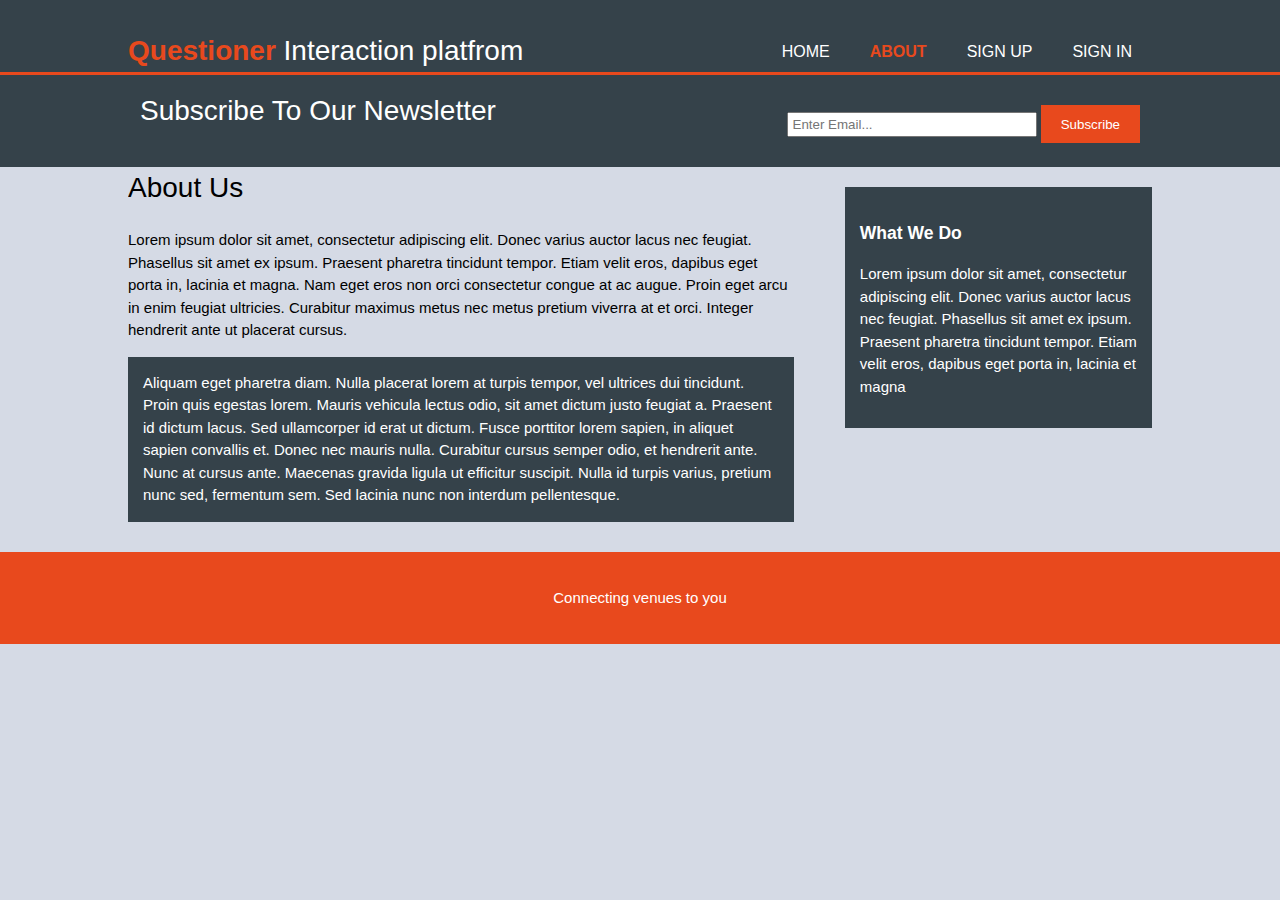
<file: UI/about.html>
<!DOCTYPE html>
<html>
  <head>
    <meta charset="utf-8">
    <meta name="viewport" content="width=device-width">
    <meta name="description" content="Meet up app">
	  <meta name="keywords" content="Meet up">
  	<meta name="author" content="Eric Muchogo">
    <title>Questioner | About</title>
    <link rel="stylesheet" href="style.css"type="text/css">
  </head>
  <body>
    <header>
      <div class="container">
        <div id="branding">
          <h1><span class="highlight">Questioner</span> Interaction platfrom</h1>
        </div>
        <nav>
          <ul>
            <li><a href="index.html">Home</a></li>
            <li class="current"><a href="about.html">About</a></li>
            <li><a href="signup.html">Sign Up</a></li>
            <li><a href="signin.html">Sign In</a></li>
          </ul>
        </nav>
      </div>
    </header>

    <section id="newsletter">
      <div class="container">
        <h1>Subscribe To Our Newsletter</h1>
        <form>
          <input type="email" placeholder="Enter Email...">
          <button type="submit" class="button_1">Subscribe</button>
        </form>
      </div>
    </section>

    <section id="main">
      <div class="container">
        <article id="main-col">
          <h1 class="page-title">About Us</h1>
          <p>
            Lorem ipsum dolor sit amet, consectetur adipiscing elit. Donec varius auctor lacus nec feugiat. Phasellus sit amet ex ipsum. Praesent pharetra tincidunt tempor. Etiam velit eros, dapibus eget porta in, lacinia et magna. Nam eget eros non orci consectetur congue at ac augue. Proin eget arcu in enim feugiat ultricies. Curabitur maximus metus nec metus pretium viverra at et orci. Integer hendrerit ante ut placerat cursus.
          </p>
          <p class="dark">
Aliquam eget pharetra diam. Nulla placerat lorem at turpis tempor, vel ultrices dui tincidunt. Proin quis egestas lorem. Mauris vehicula lectus odio, sit amet dictum justo feugiat a. Praesent id dictum lacus. Sed ullamcorper id erat ut dictum. Fusce porttitor lorem sapien, in aliquet sapien convallis et. Donec nec mauris nulla. Curabitur cursus semper odio, et hendrerit ante. Nunc at cursus ante. Maecenas gravida ligula ut efficitur suscipit. Nulla id turpis varius, pretium nunc sed, fermentum sem. Sed lacinia nunc non interdum pellentesque.
          </p>
        </article>

        <aside id="sidebar">
          <div class="dark">
            <h3>What We Do</h3>
            <p>Lorem ipsum dolor sit amet, consectetur adipiscing elit. Donec varius auctor lacus nec feugiat. Phasellus sit amet ex ipsum. Praesent pharetra tincidunt tempor. Etiam velit eros, dapibus eget porta in, lacinia et magna</p>
          </div>
        </aside>
      </div>
    </section>

    <footer>
      <p>Connecting venues to you</p>
    </footer>
  </body>
</html>
</file>
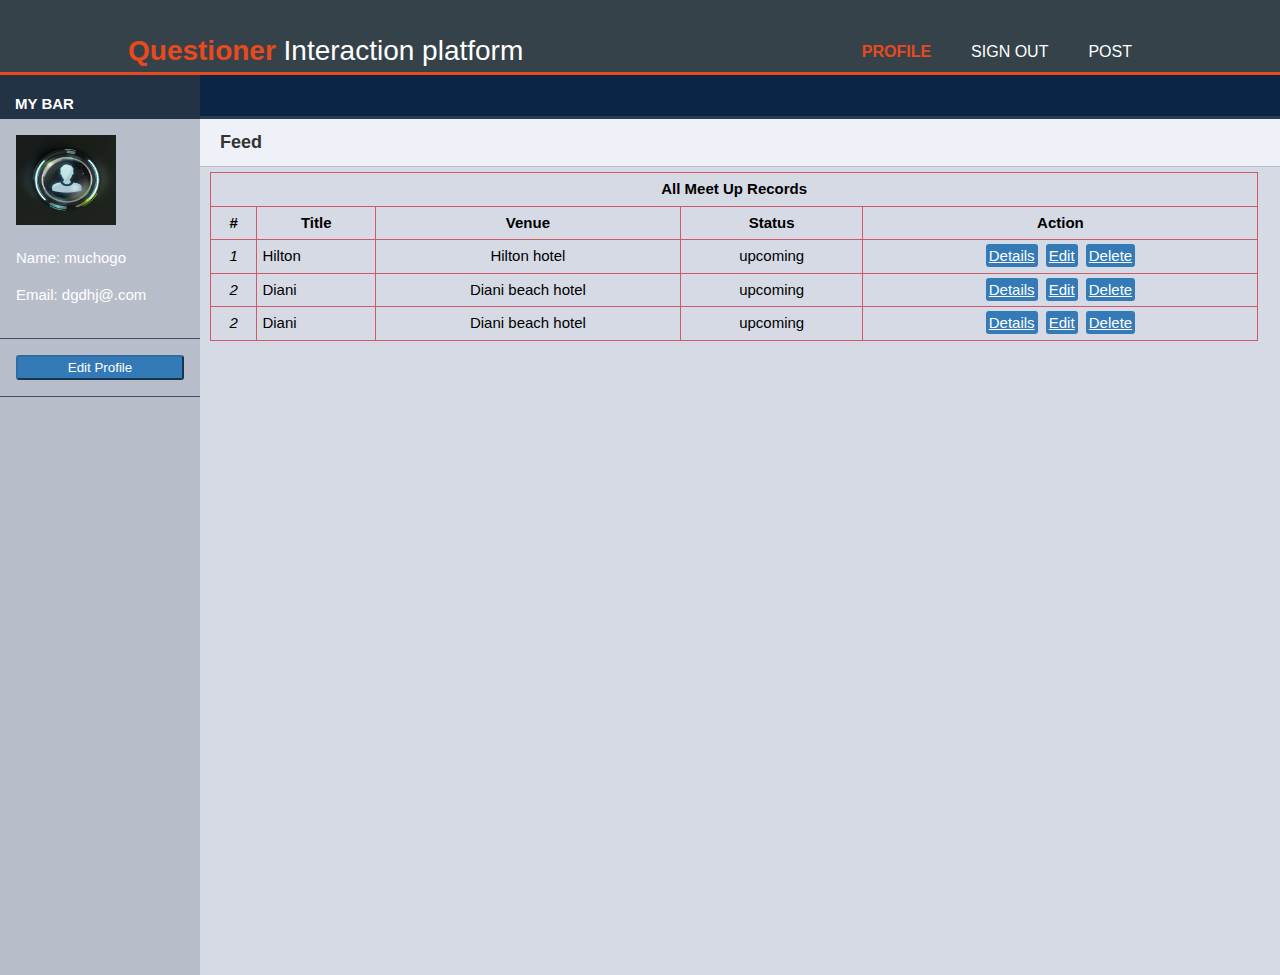
<file: UI/Admin.html>
<!DOCTYPE html>
<html>
  <head>
    <meta charset="utf-8">
    <meta name="viewport" content="width=device-width">
    <meta name="description" content="Meet up app">
	  <meta name="keywords" content="Meet up">
  	<meta name="author" content="Eric Muchogo">
    <title>Questioner | Admin</title>
    <link rel="stylesheet" href="style.css"type="text/css">
  </head>
  <body>
    <header>
      <div class="container">
        <div id="branding">
          <h1><span class="highlight">Questioner</span> Interaction platform</h1>
        </div>
        <nav>
          <ul>
            <li class="current"><a href="profile.html">Profile</a></li>
            <li><a href="index.html">Sign Out</a></li>
            <li><a href="create.html">Post</a></li>
          </ul>
        </nav>
    
        
      </div>
    </header>
      <div class="header">
        <div class="logo">
          <i class="fa fa-tachometer"></i>
          <span>My Bar</span>
        </div>
        <a href="#" class="nav-trigger"><span></span></a>
      </div>
      <div class="side-nav">
        <div class="logo">
          <i class="fa fa-tachometer"></i>
          <span>My Bar</span>
        </div>
        <nav>
          <ul>
            <li>
              <a href="#">
                <span><i class="fa fa-user"></i></span>
                <div class="row-column-sm">
                  <img src="assets/profile.jpg" width="100" height="90">
              
                  

              </div>
              <div>
                  <p>Name: muchogo</p>
                  <p>Email: dgdhj@.com</p>

              </div>
              </a>
            </li>
            <li>
              <a href="profile.html">
                <button type="button" class="side-buttons info">Edit Profile</button>
              </a>
            </li>
            
          </ul>
        </nav>
      </div>
      <div class="main-content">
        <div class="title">
          Feed
        </div>
        
        <div class="main">
            <div class="main-home main-inner-bottom">
            <table>
                <thead>
                  <tr>
                    <th colspan="5">All Meet Up Records</th>
                  </tr>
                  <tr>
                    <th>#</th>
                    <th>Title</th>
                    <th>Venue</th>
                    <th>Status</th>
                    <th>Action</th>
                  </tr>
                </thead>
                <tbody>
                  <tr>
                    <td style="text-align: center;">
                      <i>1</i>
                    <td>Hilton</td>
                    <td style="text-align: center;">Hilton hotel</td>
                    <td style="text-align:center;">upcoming</td>
                    <td style="text-align:center;">
                      <a href="profile.html" class="side-buttons table-item-red info">Details</a>
                      <a href="create.html" class="side-buttons table-item-red primary">Edit</a>
                      <a href="" class="side-buttons table-item-red primary">Delete</a>
                    </td>
                    </td>
                  </tr>
                  <tr>
                    <td style="text-align: center;">
                      <i>2</i>
                    <td>Diani</td>
                    <td style="text-align: center;">Diani beach hotel</td>
                    <td style="text-align:center;">upcoming</td>
                    <td style="text-align:center;">
                      <a href="profile.html" class="side-buttons table-item-red info">Details</a>
                      <a href="create.html" class="side-buttons table-item-red primary">Edit</a>
                      <a href="" class="side-buttons table-item-red primary">Delete</a>
                    </td>
                    </td>
                  </tr>
                  <tr>
                      <td style="text-align: center;">
                        <i>2</i>
                      <td>Diani</td>
                      <td style="text-align: center;">Diani beach hotel</td>
                      <td style="text-align:center;">upcoming</td>
                      <td style="text-align:center;">
                        <a href="profile.html" class="side-buttons table-item-red info">Details</a>
                        <a href="create.html" class="side-buttons table-item-red primary">Edit</a>
                        <a href="" class="side-buttons table-item-red primary">Delete</a>
                      </td>
                      </td>
                    </tr>
                </tbody>
              </table>
            </div>
          
        </div>
      </div>




  
      </section>
  </div>
    

    
  </body>
</html>
</file>
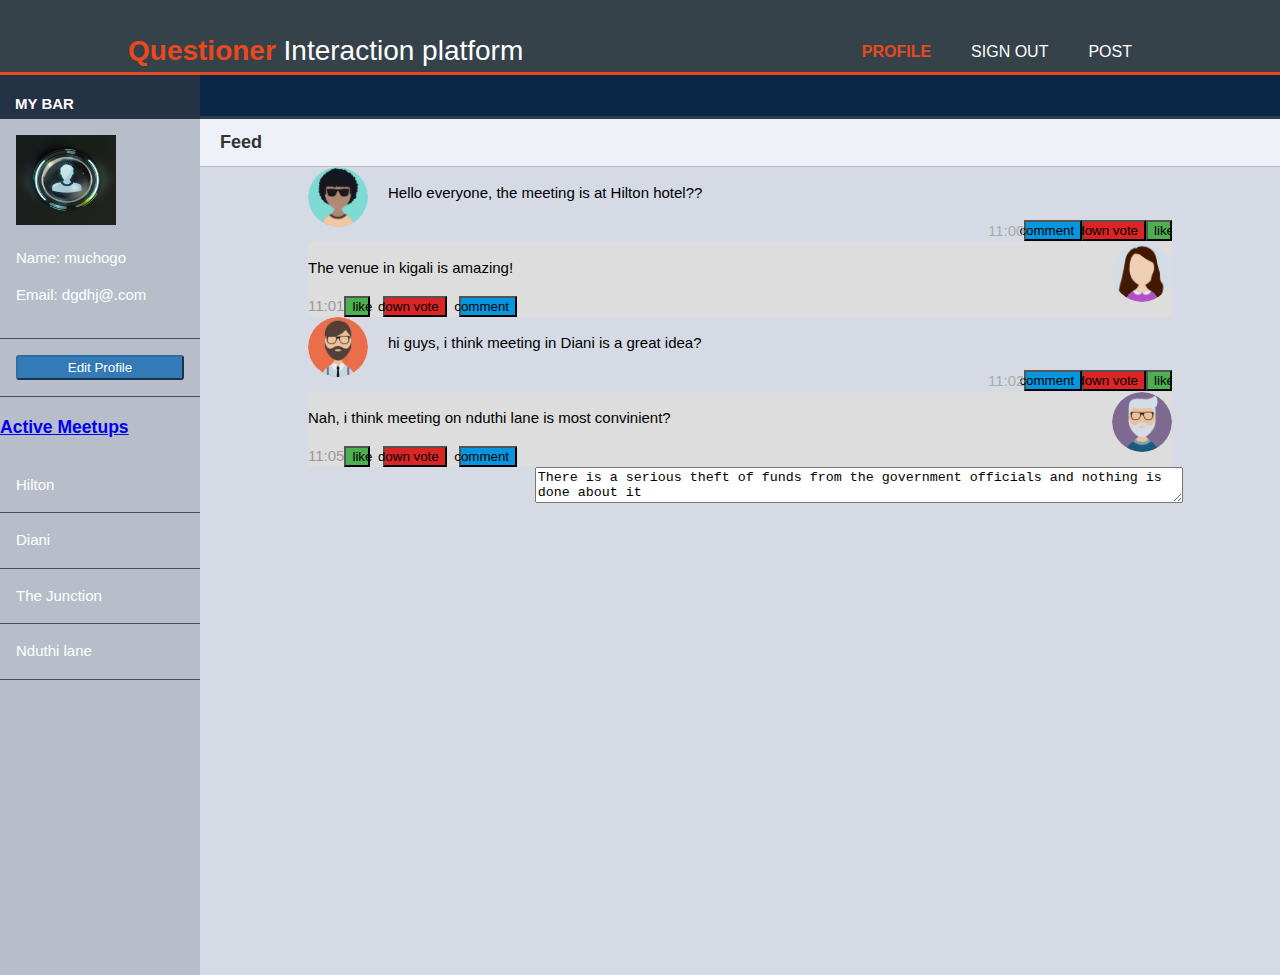
<file: UI/profile.html>
<!DOCTYPE html>
<html>
  <head>
    <meta charset="utf-8">
    <meta name="viewport" content="width=device-width">
    <meta name="description" content="Meet up app">
	  <meta name="keywords" content="Meet up">
  	<meta name="author" content="Eric Muchogo">
    <title>Questioner | Profile</title>
    <link rel="stylesheet" href="style.css"type="text/css">
  </head>
  <body>
    <header>
      <div class="container">
        <div id="branding">
          <h1><span class="highlight">Questioner</span> Interaction platform</h1>
        </div>
        <nav>
          <ul>
            <li class="current"><a href="profile.html">Profile</a></li>
            <li><a href="index.html">Sign Out</a></li>
            <li><a href="create.html">Post</a></li>
          </ul>
        </nav>
    
        
      </div>
    </header>
      <div class="header">
        <div class="logo">
          <i class="fa fa-tachometer"></i>
          <span>My Bar</span>
        </div>
        <a href="#" class="nav-trigger"><span></span></a>
      </div>
      <div class="side-nav">
        <div class="logo">
          <i class="fa fa-tachometer"></i>
          <span>My Bar</span>
        </div>
        <nav>
          <ul>
            <li>
              <a href="#">
                <span><i class="fa fa-user"></i></span>
                <div class="row-column-sm">
                  <img src="assets/profile.jpg" width="100" height="90">
              
                  

              </div>
              <div>
                  <p>Name: muchogo</p>
                  <p>Email: dgdhj@.com</p>

              </div>
              </a>
            </li>
            <li>
              <a href="profile.html">
                <button type="button" class="side-buttons info">Edit Profile</button>
              </a>
            </li>
            <div class="meetup-bar">
                <ul>
                    <h3 class="meetup-h3"><a class="url-link meetup-url" href="#">Active Meetups</a></h3>
                    <li class="meetup-item"><a class="url-link meetup-url" href="#">Hilton</a></li>
                    <li class="meetup-item"><a class="url-link meetup-url" href="#">Diani</a></li>
                    <li class="meetup-item"><a class="url-link meetup-url" href="#">The Junction</a></li>
                    <li class="meetup-item"><a class="url-link meetup-url" href="#">Nduthi lane</a></li>
                </ul>
            </div>
    
            
          </ul>
        </nav>
      </div>
      <div class="main-content">
        <div class="title">
          Feed
        </div>
        
        <div class="main">
          <div class="container">
            <img src="assets/boy.png" alt="Avatar">
            <p>Hello everyone, the meeting is at Hilton hotel??</p>
            <button class="social-like1" >
                <span class="like"><i class="glyphicon glyphicon-thumbs-up"></i></span>
                <span class="count" >like</span>
            </button>
               &nbsp;
            <button class="social-dislike1" >
                <span class="dislike" >down vote</span>
                <span class="like"><i class="glyphicon glyphicon-thumbs-down"></i></span>
            </button>
            &nbsp;
            <button class="comment1" >
                <span class="dislike" >comment</span>
                <span class="like"><i class="glyphicon glyphicon-thumbs-down"></i></span>
            </button>
            <span class="time-right">11:00</span>
            </div>
            
            <div class="container darker">
            <img src="assets/girl.png" alt="Avatar" class="right">
            <p>The venue in kigali is amazing!</p>
            <button class="social-like2" >
                <span class="like"><i class="glyphicon glyphicon-thumbs-up"></i></span>
                <span class="count" >like</span>
            </button>
               &nbsp;
            <button class="social-dislike2" >
                <span class="dislike" >down vote</span>
                <span class="like"><i class="glyphicon glyphicon-thumbs-down"></i></span>
            </button>
            &nbsp;
            <button class="comment2" >
                <span class="dislike" >comment</span>
                <span class="like"><i class="glyphicon glyphicon-thumbs-down"></i></span>
            </button>
            <span class="time-left">11:01</span>
            </div>
            
            <div class="container">
            <img src="assets/man.png" alt="Avatar">
            <p>hi guys, i think meeting in Diani is a great idea?</p>
            <button class="social-like1" >
                <span class="like"><i class="glyphicon glyphicon-thumbs-up"></i></span>
                <span class="count" >like</span>
            </button>
               &nbsp;
            <button class="social-dislike1" >
                <span class="dislike" >down vote</span>
                <span class="like"><i class="glyphicon glyphicon-thumbs-down"></i></span>
           </button>
           &nbsp;
           <button class="comment1" >
               <span class="dislike" >comment</span>
               <span class="like"><i class="glyphicon glyphicon-thumbs-down"></i></span>
          </button>
            <span class="time-right">11:02</span>
            </div>
            
            <div class="container darker">
            <img src="assets/man(1).png" alt="Avatar" class="right">
            <p>Nah, i think meeting on nduthi lane is most convinient?</p>
            <button class="social-like2" >
                <span class="like"><i class="glyphicon glyphicon-thumbs-up"></i></span>
                <span class="count" >like</span>
            </button>
               &nbsp;
            <button class="social-dislike2" >
                <span class="dislike" >down vote</span>
                <span class="like"><i class="glyphicon glyphicon-thumbs-down"></i></span>
           </button>
           &nbsp;
           <button class="comment2" >
               <span class="dislike" >comment</span>
               <span class="like"><i class="glyphicon glyphicon-thumbs-down"></i></span>
          </button>
            <span class="time-left">11:05</span>
            </div>
            <textarea name="description" class="input-text label-item" placeholder="Full Description"
                  enabled>There is a serious theft of funds from the government officials and nothing is done about it
						</textarea>
          
        </div>
      </div>




  
      </section>
  </div>
    

    
  </body>
</html>
</file>
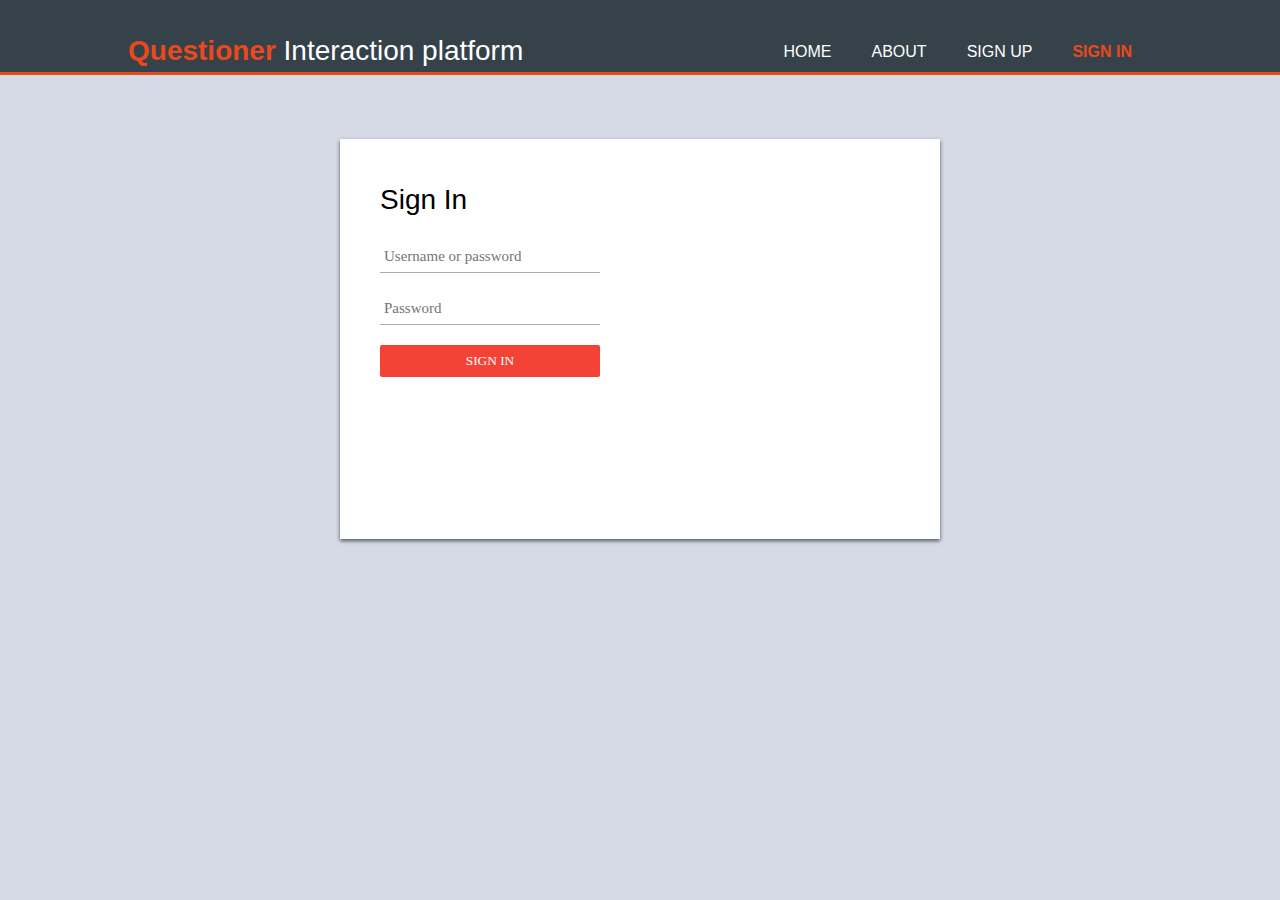
<file: UI/signin.html>
<!DOCTYPE html>
<html>
  <head>
    <meta charset="utf-8">
    <meta name="viewport" content="width=device-width">
    <meta name="description" content="Meet up app">
	  <meta name="keywords" content="Meet up">
  	<meta name="author" content="Eric Muchogo">
    <title>Questioner | Signin</title>
    <link rel="stylesheet" href="style.css"type="text/css">
  </head>
  <body>
    <header>
      <div class="container">
        <div id="branding">
          <h1><span class="highlight">Questioner</span> Interaction platform</h1>
        </div>
        <nav>
          <ul>
            <li><a href="index.html">Home</a></li>
            <li><a href="about.html">About</a></li>
            <li><a href="signup.html">Sign Up</a></li>
            <li class="current"><a href="signin.html">Sign In</a></li>
          </ul>
        </nav>
      </div>
    </header>
    <div id="login-box">
      <div class="left-box">
          <h1> Sign In</h1>
           
              <input type="text" name="Username or email" placeholder="Username or password"/>
              <input type="password" name="password" placeholder="Password"/>


              <input type="submit" name="signin-button" value="Sign In"/>


      </div>

  

      <section id="main">
        <div class="container">
    <section id="main">
      <div class="container">
        

      
      </div>
    </section>
      
  
        
  
    
  </body>
</html>
</file>
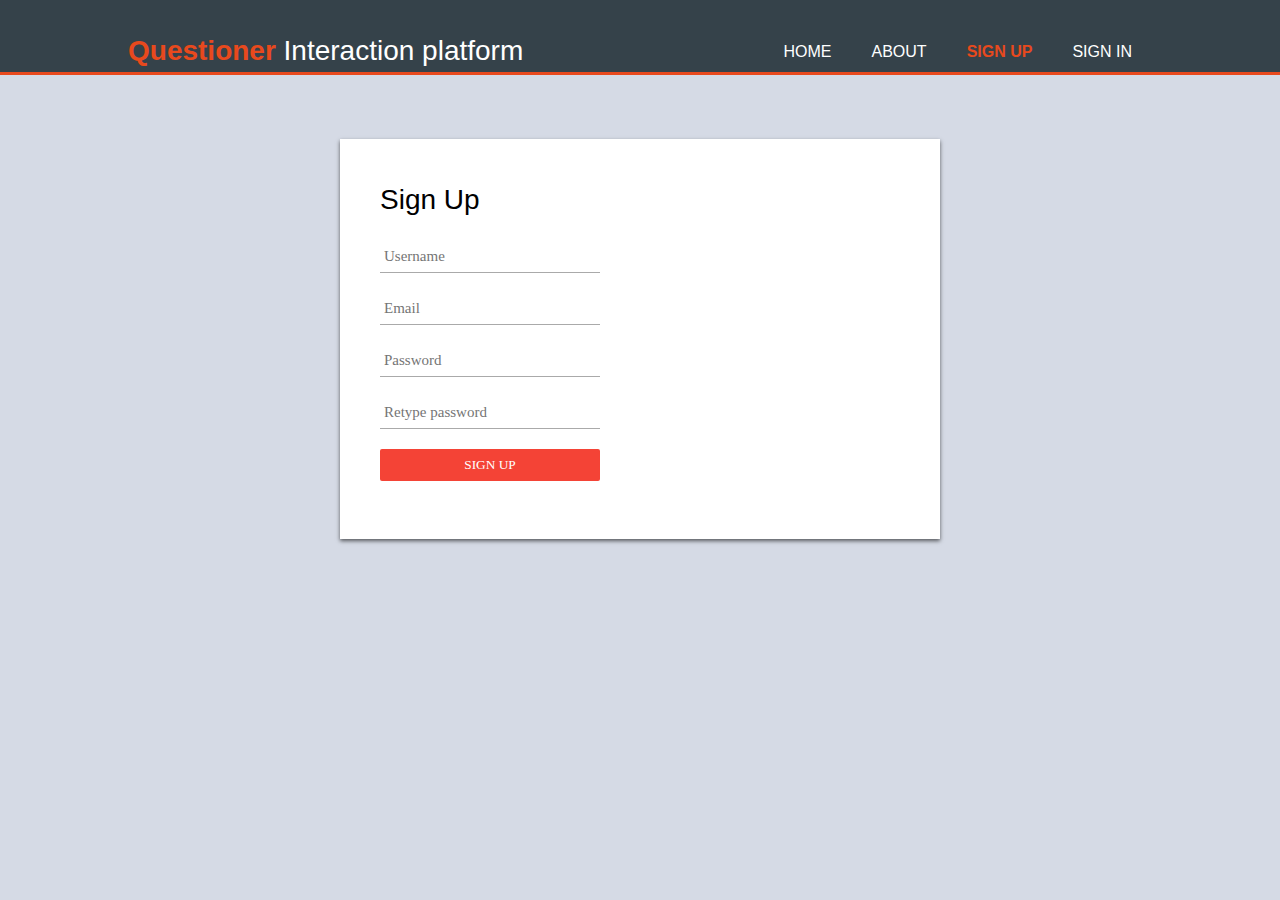
<file: UI/signup.html>
<!DOCTYPE html>
<html>
  <head>
    <meta charset="utf-8">
    <meta name="viewport" content="width=device-width">
    <meta name="description" content="Tackling corruption through technology">
	  <meta name="keywords" content="Tackling corruption">
  	<meta name="author" content="Eric Muchogo">
    <title>Questioner | Signup</title>
    <link rel="stylesheet" href="style.css"type="text/css">
  </head>
  <body>
    <header>
      <div class="container">
        <div id="branding">
          <h1><span class="highlight">Questioner</span> Interaction platform</h1>
        </div>
        <nav>
          <ul>
            <li><a href="index.html">Home</a></li>
            <li><a href="about.html">About</a></li>
            <li class="current"><a href="signup.html">Sign Up</a></li>
            <li><a href="signin.html">Sign In</a></li>
          </ul>
        </nav>
      </div>
    </header>
    <div id="login-box">
      <div class="left-box">
          <h1> Sign Up</h1>
           
              <input type="text" name="Username" placeholder="Username"/>
              <input type="text" name="email" placeholder="Email"/>
              <input type="password" name="password" placeholder="Password"/>


              <input type="password" name="password2" placeholder="Retype password"/>

              <input type="submit" name="signup-button" value="Sign Up"/>


      </div>

  

    <section id="main">
      <div class="container">
        

       
      </div>
    </section>

    
  </body>
</html>
</file>
<file: UI/style.css>
body{
  font: 15px/1.5 Arial, Helvetica,sans-serif;
  padding:0;
  margin:0;
  background-color:#f4f4f4;
}

/* Global */
.container{
  width:80%;
  margin:auto;
  overflow:hidden;
}

ul{
  margin:0;
  padding:0;
}

.button_1{
  height:38px;
  background:#e8491d;
  border:0;
  padding-left: 20px;
  padding-right:20px;
  color:#ffffff;
}

.dark{
  padding:15px;
  background:#35424a;
  color:#ffffff;
  margin-top:10px;
  margin-bottom:10px;
}

/* Header **/
header{
  background:#35424a;
  color:#ffffff;
  padding-top:30px;
  min-height:70px;
  border-bottom:#e8491d 3px solid;
}

header a{
  color:#ffffff;
  text-decoration:none;
  text-transform: uppercase;
  font-size:16px;
}

header li{
  float: left;
  display:inline;
  padding: 0 20px 0 20px;
}

header #branding{
  float:left;
}

header #branding h1{
  margin:0;
}

header nav{
  float:right;
  margin-top:10px;
}

header .highlight, header .current a{
  color:#e8491d;
  font-weight:bold;
}

header a:hover{
  color:#cccccc;
  font-weight:bold;
}

/* Showcase */
#showcase{
  min-height:400px;
  background:url('../img/showcase.jpg') no-repeat 0 -400px;
  text-align:center;
  color:#ffffff;
}

#showcase h1{
  margin-top:100px;
  font-size:55px;
  margin-bottom:10px;
}

#showcase p{
  font-size:20px;
}

/* Newsletter */
#newsletter{
  padding:15px;
  color:#ffffff;
  background:#35424a
}

#newsletter h1{
  float:left;
}

#newsletter form {
  float:right;
  margin-top:15px;
}

#newsletter input[type="email"]{
  padding:4px;
  height:25px;
  width:250px;
}

/* Boxes */
#boxes{
  margin-top:20px;
}

#boxes .box{
  float:left;
  text-align: center;
  width:30%;
  padding:10px;
}

#boxes .box img{
  width:90px;
}

/* Sidebar */
aside#sidebar{
  float:right;
  width:30%;
  margin-top:10px;
}

aside#sidebar .quote input, aside#sidebar .quote textarea{
  width:90%;
  padding:5px;
}

/* Main-col */
article#main-col{
  float:left;
  width:65%;
}

/* Services */
ul#services li{
  list-style: none;
  padding:20px;
  border: #cccccc solid 1px;
  margin-bottom:5px;
  background:#e6e6e6;
}

footer{
  padding:20px;
  margin-top:20px;
  color:#ffffff;
  background-color:#e8491d;
  text-align: center;
}

/* Media Queries */
@media(max-width: 768px){
  header #branding,
  header nav,
  header nav li,
  #newsletter h1,
  #newsletter form,
  #boxes .box,
  article#main-col,
  aside#sidebar{
    float:none;
    text-align:center;
    width:100%;
  }

  header{
    padding-bottom:20px;
  }

  #showcase h1{
    margin-top:40px;
  }

  #newsletter button, .quote button{
    display:block;
    width:100%;
  }

  #newsletter form input[type="email"], .quote input, .quote textarea{
    width:100%;
    margin-bottom:5px;
  }
}
#login-box
{
    position: relative;
    margin: 5% auto;
    height: 400px;
    width: 600px;
    background: #fff;
    box-shadow: 0 2px 4px rgba(0, 0 , 0, 0.6);
}

.left-box
{
    position: absolute;
    top: 0;
    left: 0;
    box-sizing: border-box;
    padding: 40px;
    width: 300px;
    height: 400px;
}
h1
{
    margin: 0 0 20px 0;
    font-weight: 300;
    font-size: 28px;
}

input[type="text"],
input[type="password"]
{
    display:block;
    box-sizing: border-box;
    margin-bottom: 20px;
    padding: 4px;
    width: 220px;
    height: 32px;
    border: none;
    outline: none;
    border-bottom: 1px solid #aaa;
    font-family: san-serif;
    font-weight: 400;
    font-size: 15px;
    transition: 0.2s ease;
}

input[type="submit"]
{
    margin-bottom: 20px;
    width: 220px;
    height: 32px;
    background: #f44336;
    border: none;
    border-radius: 2px;
    color: #fff;
    font-family: san-serif;
    font-weight: 500;
    text-transform: uppercase;
    transition: 0.2s ease;
    cursor: pointer;

}

input[type="submit"]:hover
input[type="submit"]:focus
{
    background: #ff5722;
    transition: 0.2s ease;
}

.vertical-menu {
  width: 200px; /* Set a width if you like */
}

.vertical-menu a {
  background-color: #eee; /* Grey background color */
  color: black; /* Black text color */
  display: block; /* Make the links appear below each other */
  padding: 12px; /* Add some padding */
  text-decoration: none; /* Remove underline from links */
}

.vertical-menu a:hover {
  background-color: #ccc; /* Dark grey background on mouse-over */
}

.vertical-menu a.active {
  background-color: #4CAF50; /* Add a green color to the "active/current" link */
  color: white;
}

#login-box
{
    position: relative;
    margin: 5% auto;
    height: 400px;
    width: 600px;
    background: #fff;
    box-shadow: 0 2px 4px rgba(0, 0 , 0, 0.6);
}

.left-box
{
    position: absolute;
    top: 0;
    left: 0;
    box-sizing: border-box;
    padding: 40px;
    width: 300px;
    height: 400px;
}
h1
{
    margin: 0 0 20px 0;
    font-weight: 300;
    font-size: 28px;
}

input[type="text"],
input[type="password"]
{
    display:block;
    box-sizing: border-box;
    margin-bottom: 20px;
    padding: 4px;
    width: 220px;
    height: 32px;
    border: none;
    outline: none;
    border-bottom: 1px solid #aaa;
    font-family: san-serif;
    font-weight: 400;
    font-size: 15px;
    transition: 0.2s ease;
}

input[type="submit"]
{
    margin-bottom: 20px;
    width: 220px;
    height: 32px;
    background: #f44336;
    border: none;
    border-radius: 2px;
    color: #fff;
    font-family: san-serif;
    font-weight: 500;
    text-transform: uppercase;
    transition: 0.2s ease;
    cursor: pointer;

}

input[type="submit"]:hover
input[type="submit"]:focus
{
    background: #ff5722;
    transition: 0.2s ease;
}

.right-box
{
    position: absolute;
    top: 0;
    right: 0;
    box-sizing: border-box;
    padding: 40px;
    width: 300px;
    height: 400px;
    background-image: url(image1.png.png);
    background-size: cover;
    background-position: center; 
}

.or
{
    position: absolute;
    top: 180px;
    left: 280px;
    width: 48px;
    height: 48px;
    background: #efefef;
    box-shadow: 0 2px rgba(0, 0, 0.6);
    line-height: 48px;
    text-align: center;
}

.right-box .signinwith
{
    display: block;
    margin-bottom: 40px;
    font-size: 28px;
    color: #fff;
    text-align: center;
    text-shadow: 0 2px 4px rgba(0, 0, 0, 0.6);
}

/* Navbar container */
.navbar {
  overflow: hidden;
  background-color: #333;
  font-family: Arial;
}

/* Links inside the navbar */
.navbar a {
  float: left;
  font-size: 16px;
  color: white;
  text-align: center;
  padding: 14px 16px;
  text-decoration: none;
}

/* The dropdown container */
.dropdown {
  float: left;
  overflow: hidden;
}

/* Dropdown button */
.dropdown .dropbtn {
  font-size: 16px; 
  border: none;
  outline: none;
  color: white;
  padding: 14px 16px;
  background-color: inherit;
  font: inherit; /* Important for vertical align on mobile phones */
  margin: 0; /* Important for vertical align on mobile phones */
}

/* Add a red background color to navbar links on hover */
.navbar a:hover, .dropdown:hover .dropbtn {
  background-color: red;
}

/* Dropdown content (hidden by default) */
.dropdown-content {
  display: none;
  position: absolute;
  background-color: #f9f9f9;
  width: 100%;
  left: 0;
  box-shadow: 0px 8px 16px 0px rgba(0,0,0,0.2);
  z-index: 1;
}

/* Mega Menu header, if needed */
.dropdown-content .header {
  background:#e8491d;
  padding: 16px;
  color: white;
}

/* Show the dropdown menu on hover */
.dropdown:hover .dropdown-content {
  display: block;
}

/* Create three equal columns that floats next to each other */
.column {
  float: left;
  width: 33.33%;
  padding: 10px;
  background-color: #ccc;
  height: 250px;
}

/* Style links inside the columns */
.column a {
  float: none;
  color: black;
  padding: 16px;
  text-decoration: none;
  display: block;
  text-align: left;
}

/* Add a background color on hover */
.column a:hover {
  background-color: #ddd;
}

/* Clear floats after the columns */
.row:after {
  content: "";
  display: table;
  clear: both;
}

/*Admin page */

* {
	box-sizing: border-box;
}
body {
	margin: 0;
	paddin: 0;
	font-family: 'Source Sans Pro', sans-serif;
	background-color: #d5dae5;
	-webkit-font-smoothing: antialiased;
  	-moz-osx-font-smoothing: grayscale;
}
.header {
	position: absolute;
	width: 100%;
	z-index: 3;
	height: 44px;
	background-color: #fff;
	border-bottom: 3px solid #2d3d51;
}
/* logo in header(mobile version) and side-nav (tablet & desktop) */
.logo {
	height: 44px;
	padding: 10px;
	font-weight: 700;
}
.header .logo {
	color: #233245;
}
.side-nav .logo {
	background-color: #233245;
	color: #fff;
}
.header .logo {
	float: left;
}
.header .logo {
	height: 44px;
	z-index: 1;
	padding: 10px;
	font-weight: 700;
	color: #233245;
}
.logo  i {
	font-size: 22px;
}
.logo span {
	margin-left: 5px;
	text-transform: uppercase;
}
.nav-trigger {
	position: relative;
	float: right;
	width: 20px;
	height: 44px;
	right: 30px;
	display: block;	
}
.nav-trigger span, .nav-trigger span:before, span:after {
	width: 20px;
	height: 2px;
	background-color: #35475e;
	position: absolute;
}
.nav-trigger span {
	top: 50%;
}
.nav-trigger span:before, .nav-trigger span:after {
	content: '';
}
.nav-trigger span:before {
	top: -6px;
}
.nav-trigger span:after {
	top: 6px;
}
/* side navigation styles */
.side-nav {
	position: absolute;
	width: 100%;
	height: 100vh;
	background-color: #b8bec9;
	z-index: 1;
	display: none;
}
.side-nav.visible {
	display: block;
}
.side-nav ul {
	margin: 0;
	padding: 0;
}
.side-nav ul li {
	padding: 16px 16px;
	border-bottom: 1px solid #3c506a;
	position: relative;
}
.side-nav ul li.active:before {
	content: '';
	position: absolute;
	width: 4px;
	height: 100%;
	top: 0;
	left: 0;
	background-color: #fff;
}
.side-nav ul li a {
	color: #fff;
	display: block;
	text-decoration: none;
}
.side-nav ul li i {
	color: #0497df;
	min-width: 20px;
	text-align: center;
}
.side-nav ul li span:nth-child(2) {
	margin-left: 10px;
	font-size: 14px;
	font-weight: 600;
}
/* main content styles */
.main-content {
	padding: 40px;
	margin-top: 0;
	padding: 0;
	padding-top: 44px;
	height: 100%;
}
.main-content .title {
	background-color: #eef1f7;
	border-bottom: 1px solid #b8bec9;
	padding: 10px 20px;
	font-weight: 700;
	color: #333;
	font-size: 18px;
}
/* set element styles to fit tablet and higher(desktop) */
@media screen and (min-width: 600px) {
	.header {
		background-color: #0b2547;
		z-index: 1;
	}
	.header .logo {
		display: none;
	}
	.nav-trigger {
		display: none;
	}
	.nav-trigger span, .nav-trigger span:before, span:after {
		background-color: #fff;
	}
	.side-nav {
		display: block;
		width: 70px;
		z-index: 2;
	}
	.side-nav ul li span:nth-child(2) {
		display: none;
	}
	.side-nav .logo i {
		padding-left: 12px;
	}
	.side-nav .logo span {
		display: none;
	}
	.side-nav ul li i {
		font-size: 26px;
	}
	.side-nav ul li a {
		text-align: center;
	}
	.main-content {
		margin-left: 70px;
	}
}
/* set element styles for desktop */
@media screen and (min-width: 800px) {
	.side-nav {
		width: 200px;
	}
	.side-nav ul li span:nth-child(2) {
		display: inline-block;
	}
	.side-nav ul li i {
		font-size: 16px;
	}
	.side-nav ul li a {
		text-align: left;
	}
	.side-nav .logo i {
		padding-left: 0;
	}
	.side-nav .logo span {
		display: inline-block;
	}
	.main-content {
		margin-left: 200px;
	}
}

/* main box container */
.main {
	display: flex;
	flex-flow: row wrap;
}
.widget {
	flex-basis: 300px;
	flex-grow: 10;
	height: 300px;
	margin: 15px;
	border-radius: 6px;
	background-color: #ffffff;
	position: relative;
}
.widget .title {
	background-color: #eef1f7;
	border-bottom: 1px solid #dfe4ec;
	padding: 10px;
	border-top-left-radius: 6px;
	border-top-right-radius: 6px;
	color: #617085;
	font-weight: 600;
}
.ad {
	width: 350px;
	height: 300px;
	border: 1px solid #ddd;
}


    
}
 /* Chat containers */
 .container {
  border: 2px solid #0b2547;
  background-color: #f1f1f1;
  border-radius: 5px;
  padding: 10px;
  margin: 10px 0;
}

/* Darker chat container */
.darker {
  border-color: #333;
  background-color: #ddd;
}

/* Clear floats */
.container::after {
  content: "";
  clear: both;
  display: table;
}

/* Style images */
.container img {
  float: left;
  max-width: 60px;
  width: 100%;
  margin-right: 20px;
  border-radius: 50%;
}

/* Style the right image */
.container img.right {
  float: right;
  margin-left: 20px;
  margin-right:0;
}

/* Style time text */
.time-right {
  float: right;
  color: #aaa;
}

/* Style time text */
.time-left {
  float: left;
  color: #999;
} 

/*experiment*/
.main-home {
	float: left;
	width: 99%;
	margin-left: 5px;
	min-height: 32px;
}
.main-inner-top {
	border-bottom: thin solid gray;
	text-align: center;
	padding: 5px;
}
.main-inner-top li {
	list-style: none;
	width: 200px;
	display: inline-block;
	font-size: 22px;
	border: thin solid #e1e1e1;
	background-color: #e5e7e7;
}
.main-inner-bottom {
	min-height: 310px;
	padding: 5px;
	width: 98%;
	text-align: center;
}
.main-inner-bottom table {
	border: thin solid #7c334f;
	border-collapse: collapse;
	width: 100%;
}
.main-inner-bottom th, .main-inner-bottom td {
	border: thin solid #cd596b;
	padding: 5px; /*5px 10px 5px 10px;  */
}
.main-inner-bottom td {
	text-align: left;
}
.form {
	background-color: #fff;
	min-height: 100px;
	min-width: 10%;
	max-width: 85%;
	margin: 1%;
	padding: 5px;
	border-radius: 5px;
}
.f-group {
	border: thin solid #e4e8f8;
	display: block;
	margin-left: 1%;
	margin: .5%;
	padding: 5px;
	border-radius: 5px;
}
.form-lable {
	float: left;
	min-width: 30%;
	margin-top: 9px;
	font-size: 21px;
	border-right: thin solid #e4e8f8;
}
.form-double {
	margin-left: 31%;
	width: 60%;
	overflow-wrap: all;
}
.label-item {
	margin-left: 31%;
	width: 60%;
	min-width: 100px;
}
.label-item-left {
	display: inline-block;
	margin-left: 1%;
	width: 25%;
}
.label-item-right {
	display: inline-block;
	width: 25%;
	float: inherit;
}
.form-button {
	width: 30%;
	padding: 10px;
	min-width: 100px;
}
.text-right {
	text-align: right;
}
.home-map {
	background-color: #fff;
	min-height: 300px;
	min-width: 10%;
	max-width: 85%;
	margin: 1%;
	padding: 5px;
	border-radius: 5px;
}
.table-item-red {
	margin: 2px;
	max-width: 60px;
	padding: 2px 3px;
	display: inline-block;
}

/*profile buttons*/

.social-like1 {
  background-color: #4CAF50;
  float: right;

  

}
.social-dislike1 {
  background-color: #db2424;
  float: right
}
.social-like2 {
  background-color: #4CAF50

}
.social-dislike2 {
  background-color: #db2424
}
.comment1 {
  background-color: #0497df;
  float: right

}
.comment2 {
  background-color: #0497df
}
.dislike {
  margin-left: -13px;
}

.count {
  margin-right: -10px;
}

/*admin table*/
.side-buttons {
	color: #fff;
	background-color: #337ab7;
	border-color: #2e6da4;
	display: inline;
	width: 100%;
	padding: 3px;
	border-radius: 3px;
}
.main-inner-bottom {
	min-height: 310px;
	padding: 5px;
	width: 98%;
	text-align: center;
}
.main-inner-bottom table {
	border: thin solid #7c334f;
	border-collapse: collapse;
	width: 100%;
}
.main-inner-bottom th, .main-inner-bottom td {
	border: thin solid #cd596b;
	padding: 5px; /*5px 10px 5px 10px;  */
}
.main-inner-bottom td {
	text-align: left;
}
</file>
